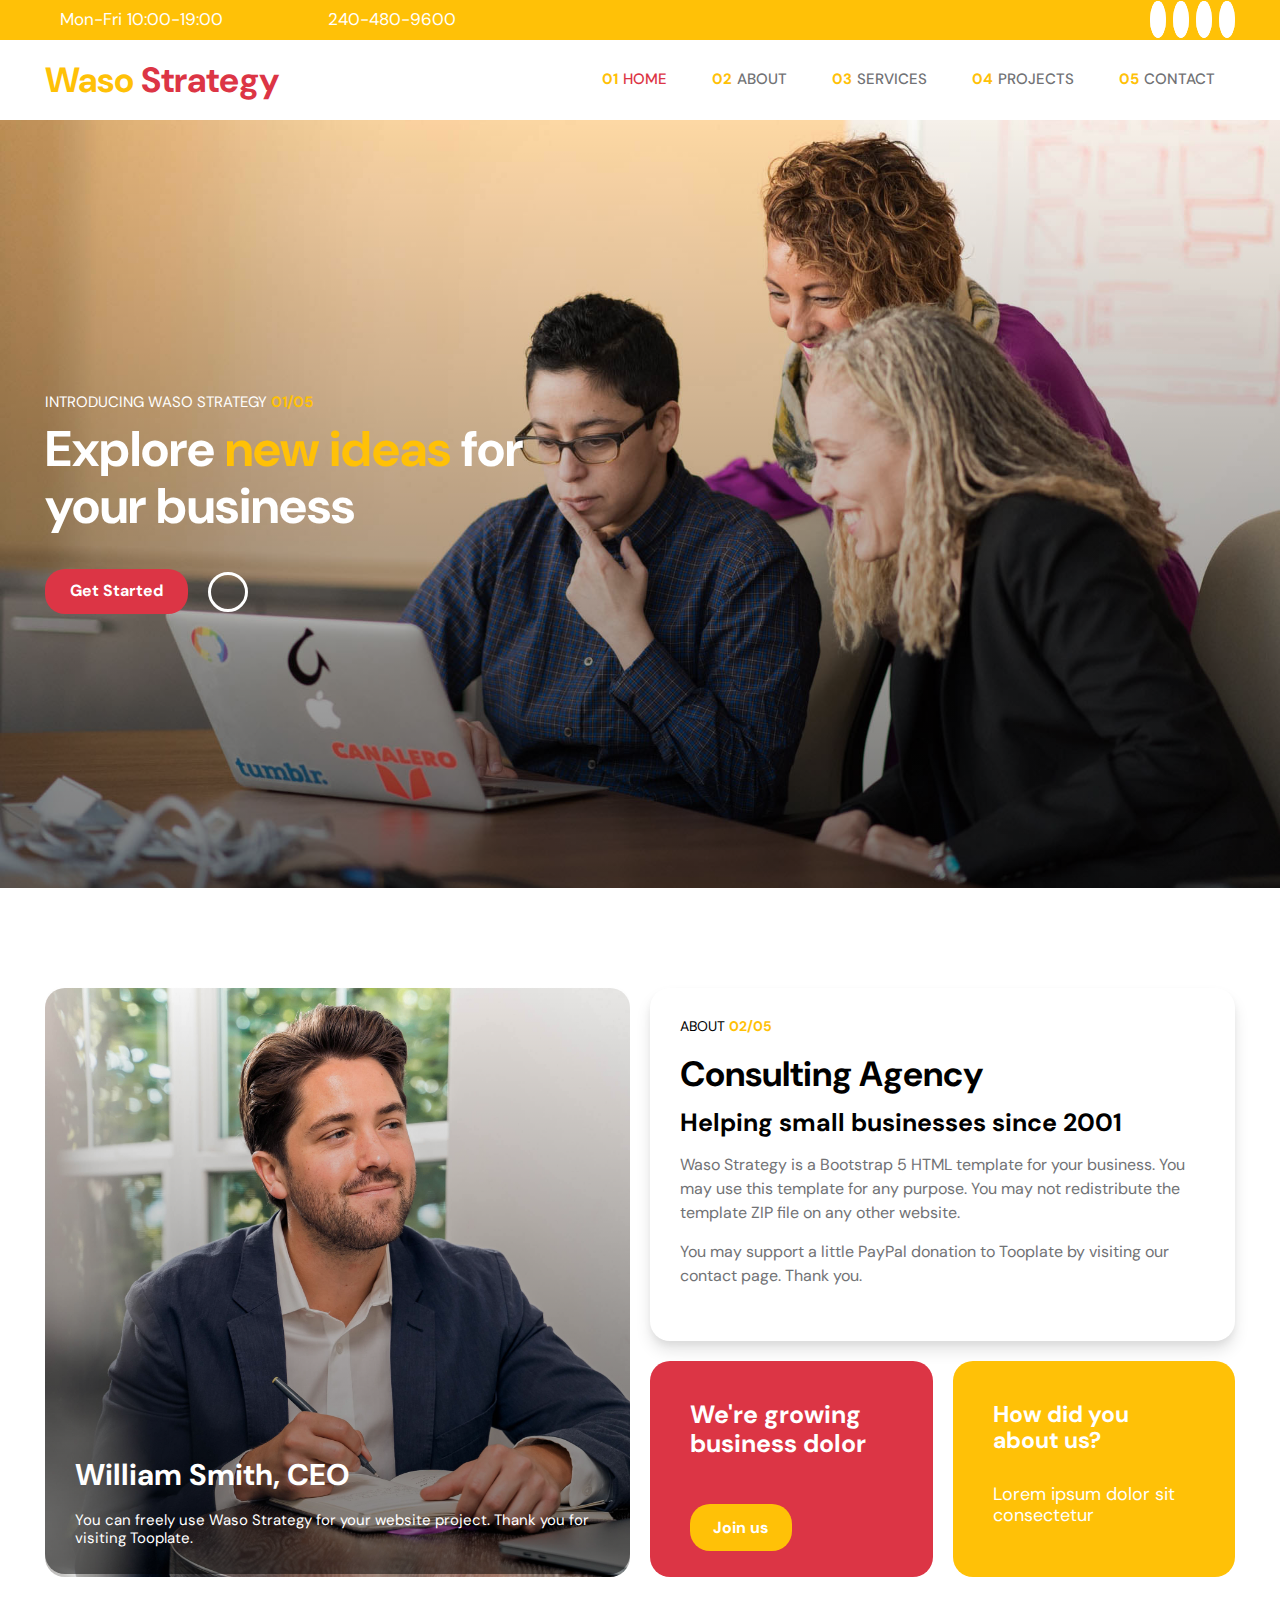
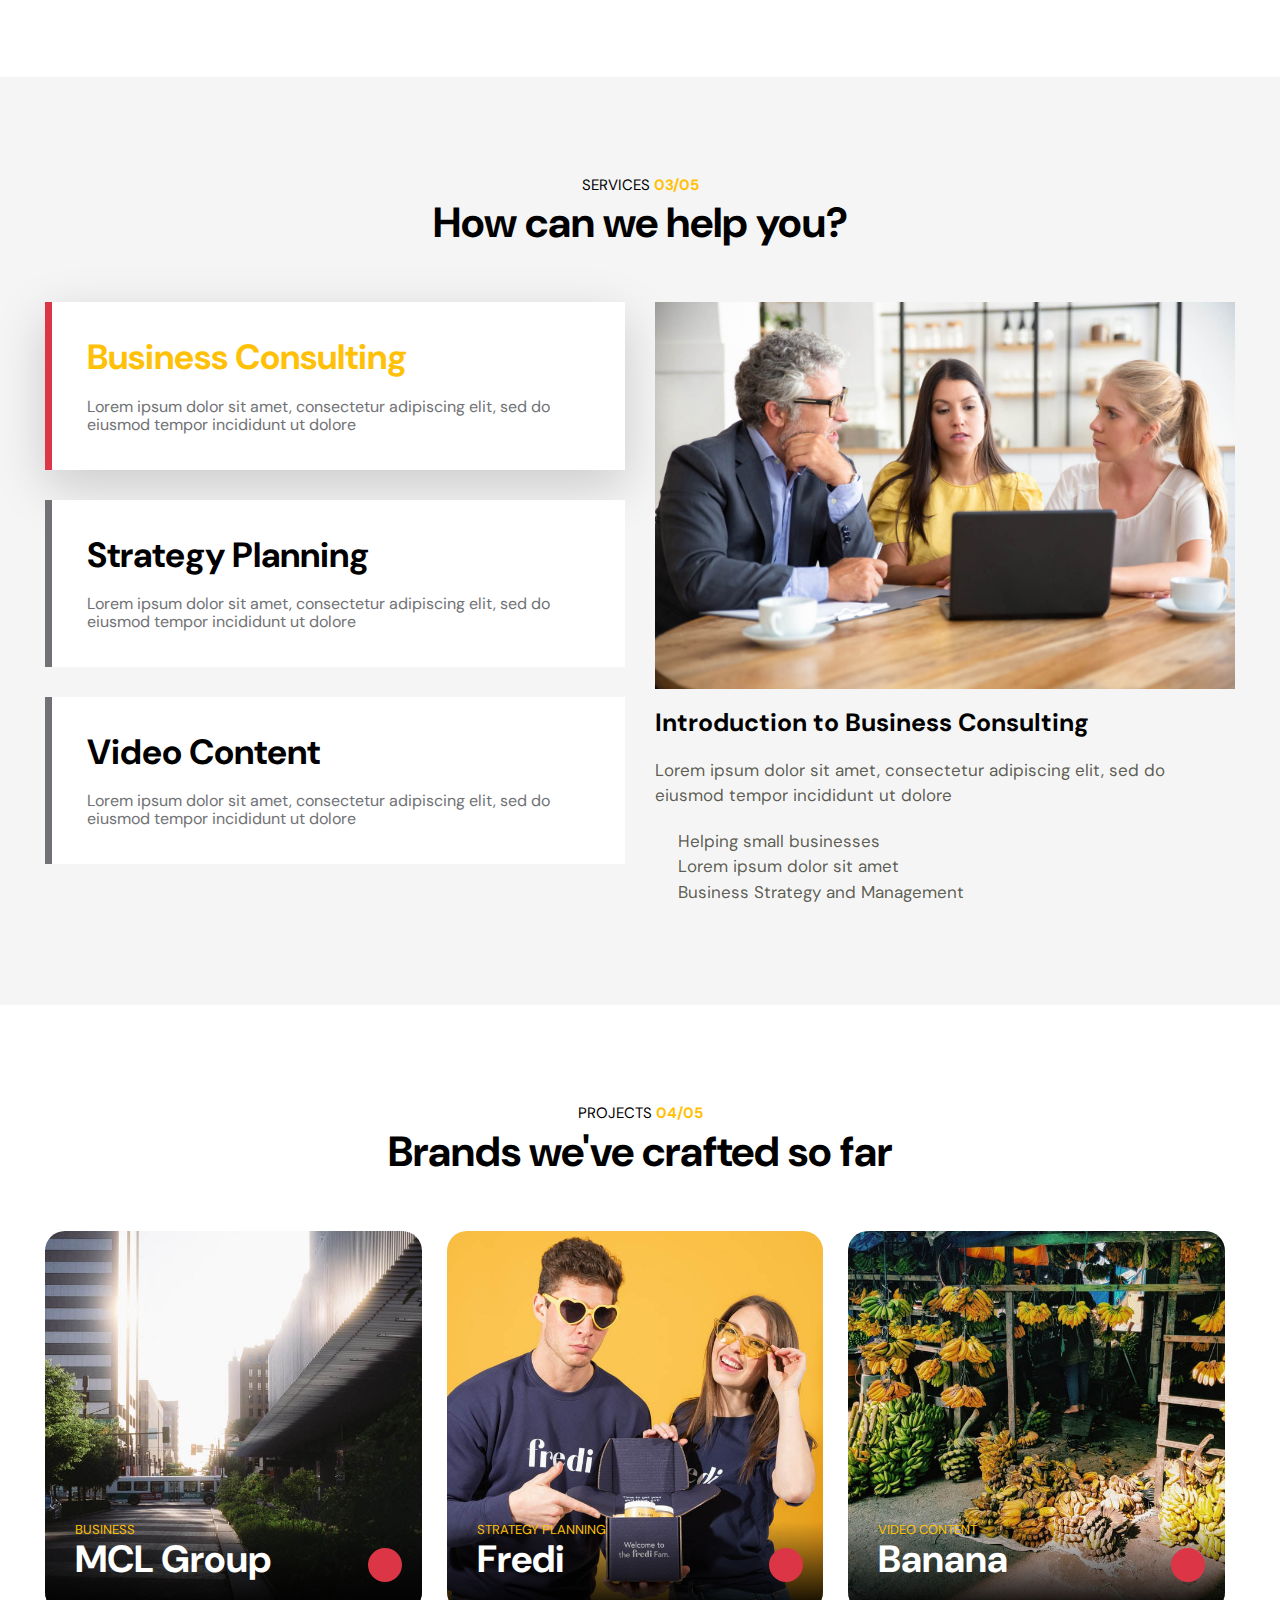
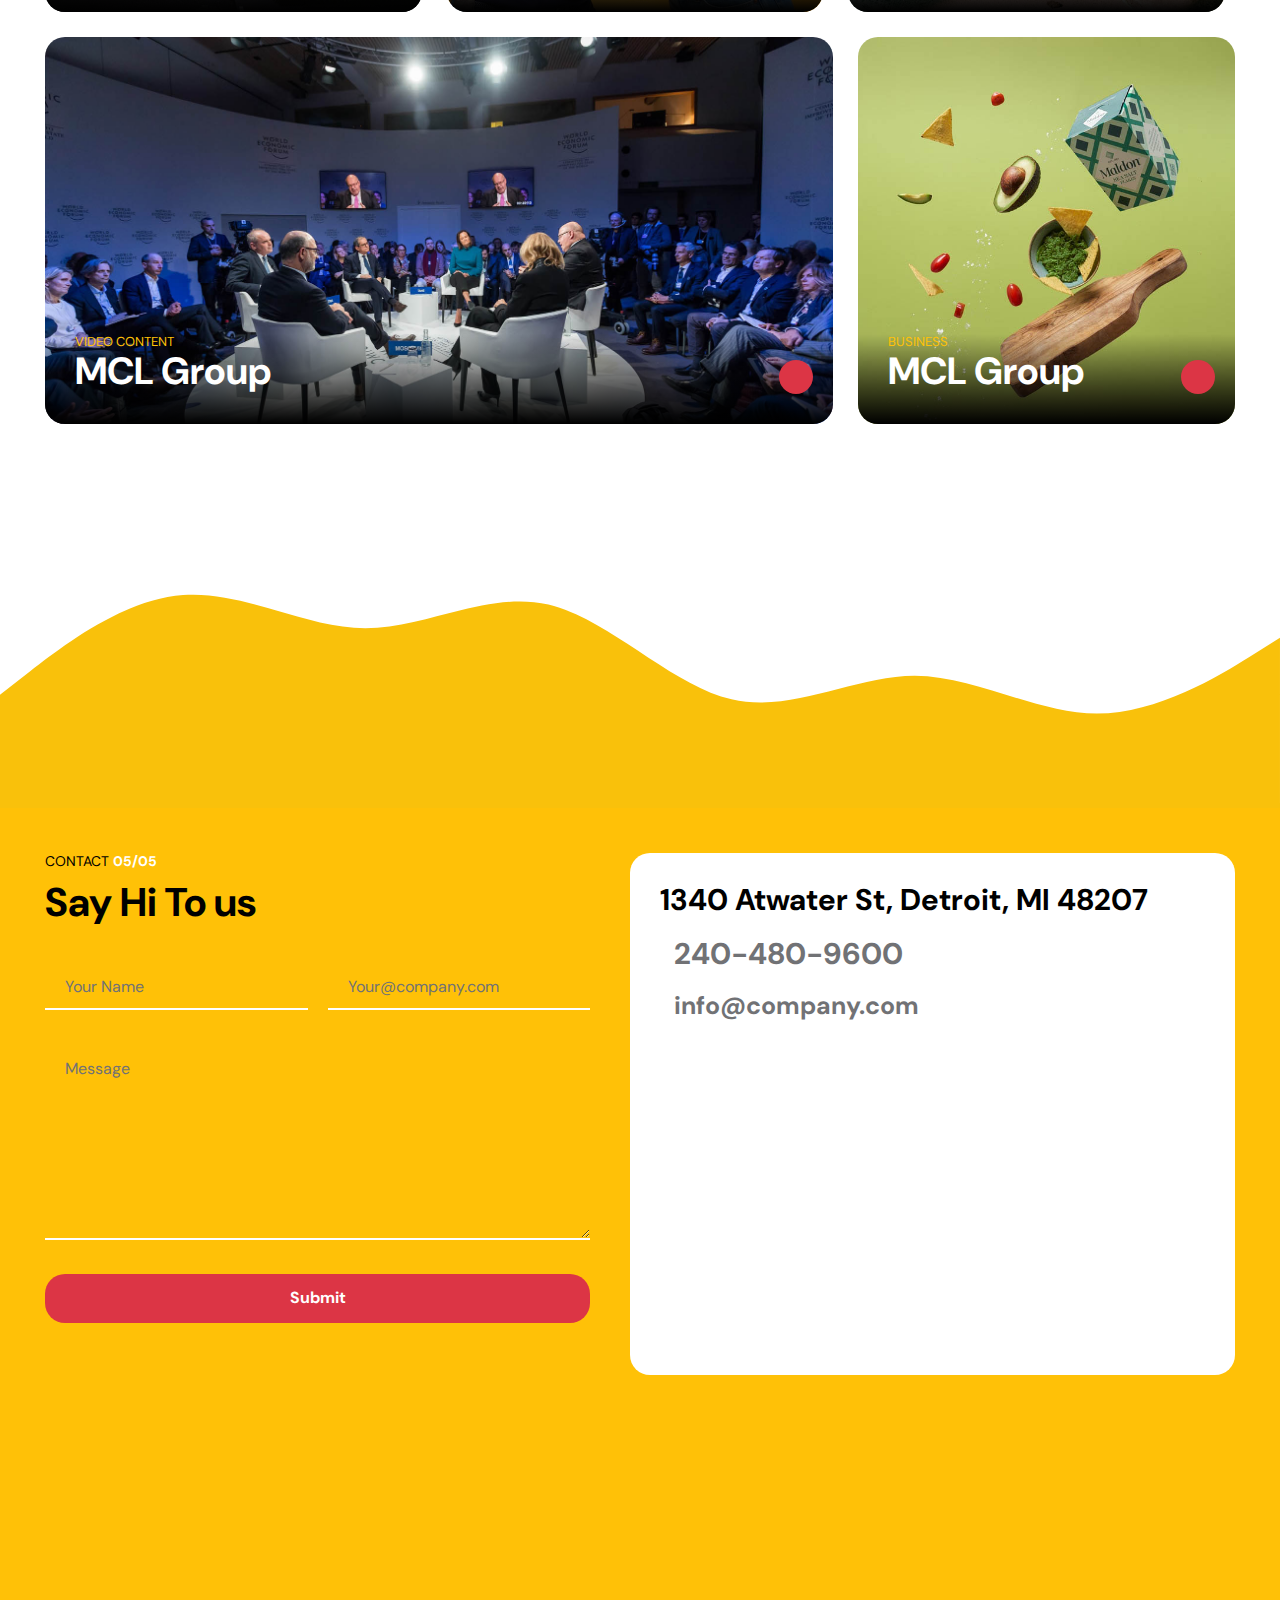
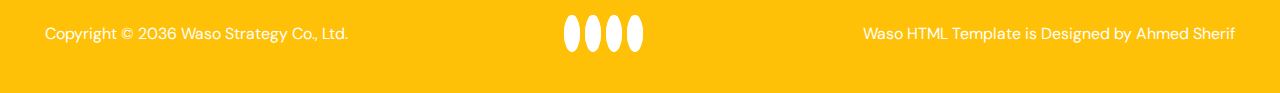
<file: index.html>
<!DOCTYPE html>
<html lang="en">
<head>
    <meta charset="UTF-8">
    <meta name="viewport" content="width=device-width, initial-scale=1.0">
    <!-- Google Font -->
    <link rel="preconnect" href="https://fonts.googleapis.com">
    <link rel="preconnect" href="https://fonts.gstatic.com" crossorigin>
    <link href="https://fonts.googleapis.com/css2?family=Cairo:wght@200..1000&family=DM+Sans:ital,opsz,wght@0,9..40,100..1000;1,9..40,100..1000&family=Open+Sans:ital,wght@0,300..800;1,300..800&family=Plus+Jakarta+Sans:ital,wght@0,200..800;1,200..800&family=Quicksand:wght@300..700&family=Roboto:ital,wght@0,100;0,300;0,400;0,500;0,700;0,900;1,100;1,300;1,400;1,500;1,700;1,900&display=swap" rel="stylesheet">
    <!-- Font Awesome Cdn -->
    <link rel="stylesheet" href="https://cdnjs.cloudflare.com/ajax/libs/font-awesome/6.6.0/css/all.min.css" integrity="sha512-Kc323vGBEqzTmouAECnVceyQqyqdsSiqLQISBL29aUW4U/M7pSPA/gEUZQqv1cwx4OnYxTxve5UMg5GT6L4JJg==" crossorigin="anonymous" referrerpolicy="no-referrer" />
    <!-- Css Links -->
    <link rel="stylesheet" href="Css/normalize.css">
    <link rel="stylesheet" href="Css/style.css">
    <title>Waso Strategy</title>
</head>
<body>
    <!-- Start Head -->
    <div class="head">
        <div class="container">
        <div class="left">
            <div class="date">
                <i class="fa-regular fa-clock"></i>
                <p>Mon-Fri 10:00-19:00</p>
            </div>
            <div class="phone">
                <i class="fa-solid fa-phone"></i>
                <p>240-480-9600</p>
            </div>
        </div>
        <div class="social">
            <a href="#"><i class="fa-brands fa-facebook"></i></a>
            <a href="#"><i class="fa-brands fa-pinterest"></i></a>
            <a href="#"><i class="fa-brands fa-twitter"></i></a>
            <a href="#"><i class="fa-brands fa-youtube"></i></a>
        </div>
    </div>
    </div>
    <!-- End Head -->
    <!-- Start Nav -->
    <nav>
        <div class="container">
        <div class="logo">
            <a href="index.html">Waso <span>Strategy</span></a>
        </div>
        <div class="toggle-menu">
            <i class="fas fa-bars toggle-menu"></i>
        </div>
        <ul>
            <li><a href="#home" class="active"><span class="number">01</span>Home</a></li>
            <li><a href="#about"><span class="number">02</span>About</a></li>
            <li><a href="#services"><span class="number">03</span>Services</a></li>
            <li><a href="#projects"><span class="number">04</span>Projects</a></li>
            <li><a href="#contact"><span class="number">05</span>Contact</a></li>
        </ul>
    </div>
    </nav>
    <!-- End Nav -->
    <!-- Start Hero -->
    <div class="hero">
        <div class="container">
            <p>Introducing Waso Strategy <span class="date">01/05</span></p>
            <h1>Explore<span> new ideas </span>for <br> your business</h1>

            <div class="bottom">
                <a href="#">Get Started</a>
                <div class="play-video">
                    <i class="fa-solid fa-play"></i>
                </div>
            </div>

        </div>
    </div>
    <!-- End Hero -->
    <!-- Start About -->
    <div class="about" id="about">
        <div class="container">
            <div class="left">
                <div class="image">
                <img src="/images/peter-jones-WZROBIlY8Rg-unsplash.jpg" alt="man img">
                </div>
                <div class="text">
                    <h4>William Smith, CEO</h4>
                    <p>You can freely use Waso Strategy for your website project. Thank you for visiting Tooplate.</p>
                </div>
            </div>
            <div class="right">
                <div class="top">
                    <p>About <span class="number">02/05</span></p>
                    <h3>Consulting Agency</h3>
                    <h4>Helping small businesses since 2001</h4>
                    <p>Waso Strategy is a Bootstrap 5 HTML template for your business. You may use this template for any purpose. You may not redistribute the template ZIP file on any other website.</p>
                    <p>You may support a little PayPal donation to Tooplate by visiting our contact page. Thank you.</p>
                </div>
                <div class="bottom">
                    <div class="box1">
                        <p>We're growing <br> business dolor</p>
                        <a href="#">Join us</a>
                    </div>
                    <div class="box2">
                        <p>How did you about us?</p>
                        <p>Lorem ipsum dolor sit consectetur</p>
                    </div>
                </div>
            </div>
        </div>
    </div>
    <!-- End About -->
    <!-- Start Services -->
    <div class="services" id="services">
        <div class="section-header">
            <p>Services <span class="number">03/05</span></p>
            <h2>How can we help you?</h2>
        </div>
        <div class="container">
            <div class="left">
                <div class="box active">
                    <h3>Business Consulting</h3>
                    <p>Lorem ipsum dolor sit amet, consectetur adipiscing elit, sed do <br> eiusmod tempor incididunt ut dolore</p>
                </div>
                <div class="box">
                    <h3>Strategy Planning</h3>
                    <p>Lorem ipsum dolor sit amet, consectetur adipiscing elit, sed do <br> eiusmod tempor incididunt ut dolore</p>
                </div>
                <div class="box">
                    <h3>Video Content</h3>
                    <p>Lorem ipsum dolor sit amet, consectetur adipiscing elit, sed do <br> eiusmod tempor incididunt ut dolore</p>
                </div>
            </div>
            <div class="right">
                <img src="/images/services/young-entrepreneurs-mature-investor-watching-presentation-discussing-project.jpg" alt="img">
                <h4>Introduction to Business Consulting</h4>
                <p>Lorem ipsum dolor sit amet, consectetur adipiscing elit, sed do eiusmod tempor incididunt ut dolore</p>
                <ul>
                    <li>Helping small businesses</li>
                    <li>Lorem ipsum dolor sit amet</li>
                    <li>Business Strategy and Management</li>
                </ul>
            </div>
        </div>
    </div>
    <!-- End Services -->
    <!-- Start Projects -->
    <div class="projects" id="projects">
    <div class="section-header">
        <p>Projects <span class="number">04/05</span></p>
        <h2>Brands we've crafted so far</h2>
    </div>
    <div class="container">

        <div class="project">
            <a href="details.html">
                <img src="/images/projects/project-1.jpg" alt="project"> 
                <div class="text">
                    <span>Business</span>
                    <p>MCL Group</p>
                </div>
                <div class="arrow">
                    <i class="fa-solid fa-arrow-right"></i>
                </div>
        <div class="shadow"></div>
            </a>
        </div>

        <div class="project">
            <a href="details.html">
                <img src="/images/projects/project-2.jpg" alt="project"> 
            <div class="text">
                <span>Strategy Planning</span>
                <p>Fredi</p>
            </div>
            <div class="arrow">
                <i class="fa-solid fa-arrow-right"></i>
            </div>
        <div class="shadow"></div>
            </a>
    </div>

    <div class="project">
        <a href="details.html">
            <img src="/images/projects/project-3.jpg" alt="project"> 
            <div class="text">
                <span>Video Content</span>
                <p>Banana</p>
            </div>
            <div class="arrow">
                <i class="fa-solid fa-arrow-right"></i>
            </div>
            <div class="shadow"></div>
        </a>
    </div>

    <div class="project">
        <a href="details.html">
        <div class="image">
        <img src="/images/projects/project-4.jpg" alt="project"> 
        </div>
        <div class="text">
            <span>Video Content</span>
            <p>MCL Group</p>
        </div>
        <div class="arrow">
            <i class="fa-solid fa-arrow-right"></i>
        </div>
        <div class="shadow"></div>
        </a>
    </div>

    <div class="project">
        <a href="details.html">
        <img src="/images/projects/project-5.jpg" alt="project"> 
        <div class="text">
            <span>Business</span>
            <p>MCL Group</p>
        </div>
        <div class="arrow">
            <i class="fa-solid fa-arrow-right"></i>
        </div>
        <div class="shadow"></div>
        </a>
    </div>



    </div>
</div>
    <!-- End Projects -->
    <!-- Start Contact -->
    <div class="wave">
        <svg xmlns="http://www.w3.org/2000/svg" viewBox="0 0 1440 320"><path fill="#f9c10b" fill-opacity="1" d="M0,192L34.3,165.3C68.6,139,137,85,206,80C274.3,75,343,117,411,117.3C480,117,549,75,617,90.7C685.7,107,754,181,823,197.3C891.4,213,960,171,1029,170.7C1097.1,171,1166,213,1234,213.3C1302.9,213,1371,171,1406,149.3L1440,128L1440,320L1405.7,320C1371.4,320,1303,320,1234,320C1165.7,320,1097,320,1029,320C960,320,891,320,823,320C754.3,320,686,320,617,320C548.6,320,480,320,411,320C342.9,320,274,320,206,320C137.1,320,69,320,34,320L0,320Z"></path></svg>
    </div>
    <div class="contact" id="contact">
        <div class="container">
            <form action="">
                <p>Contact <span>05/05</span></p> 
                <h4>Say Hi To us</h4>

                <div class="inputs">
                    <input type="text" placeholder="Your Name">
                    <input type="email" placeholder="Your@company.com">
                </div>

                <textarea placeholder="Message"></textarea>
                <button>Submit</button>
            </form>

            <div class="card">
                <p>1340 Atwater St, Detroit, MI 48207</p>
                <div class="phone">
                    <i class="fa-solid fa-phone"></i>
                    <p>240-480-9600</p>
                </div>
                <div class="email">
                    <i class="fa-solid fa-envelope"></i>
                    <p>info@company.com</p>
                </div>
                <div class="location">
                    <iframe src="https://www.google.com/maps/embed?pb=!1m18!1m12!1m3!1d423286.8828438368!2d-118.74138672836341!3d34.02003922868969!2m3!1f0!2f0!3f0!3m2!1i1024!2i768!4f13.1!3m3!1m2!1s0x80c2c75ddc27da13%3A0xe22fdf6f254608f4!2sLos%20Angeles%2C%20CA%2C%20USA!5e0!3m2!1sen!2seg!4v1724240591007!5m2!1sen!2seg" width="600" height="450" style="border:0;" allowfullscreen="" loading="lazy" referrerpolicy="no-referrer-when-downgrade"></iframe>
                </div>
            </div>

        </div>
    </div>
    <!-- End Contact -->
    <!-- Start Footer -->
    <footer>
        <div class="container">
        <p>Copyright &copy; 2036 Waso Strategy Co., Ltd.</p>
        <ul class="social">
            <a href="#"> <i class="fa-brands fa-facebook"></i></a>
            <a href="#"><i class="fa-brands fa-pinterest"></i></a>
            <a href="#"><i class="fa-brands fa-twitter"></i></a>
            <a href="#"><i class="fa-brands fa-youtube"></i></a>
        </ul>
        <p>Waso HTML Template is Designed by Ahmed Sherif</p>
    </div>
    </footer>
    <!-- End Footer -->
</body>
</html>
</file>
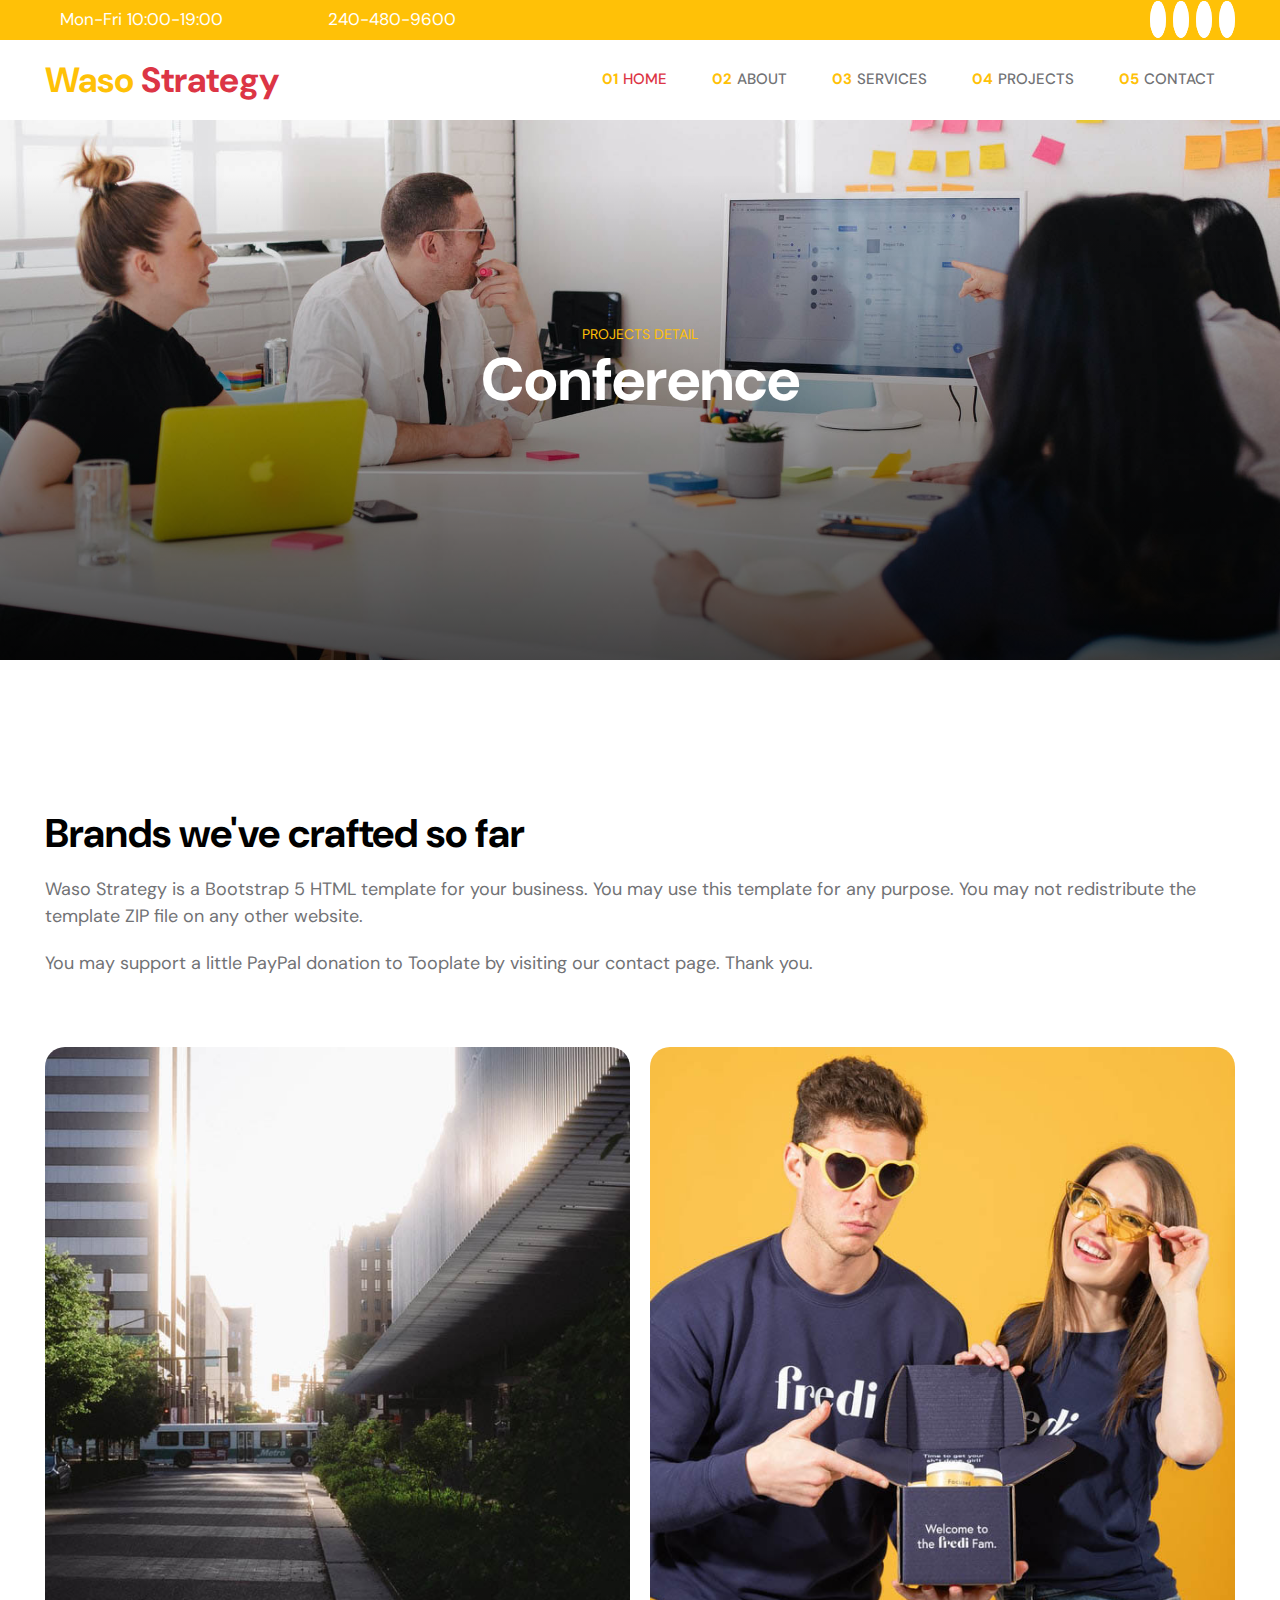
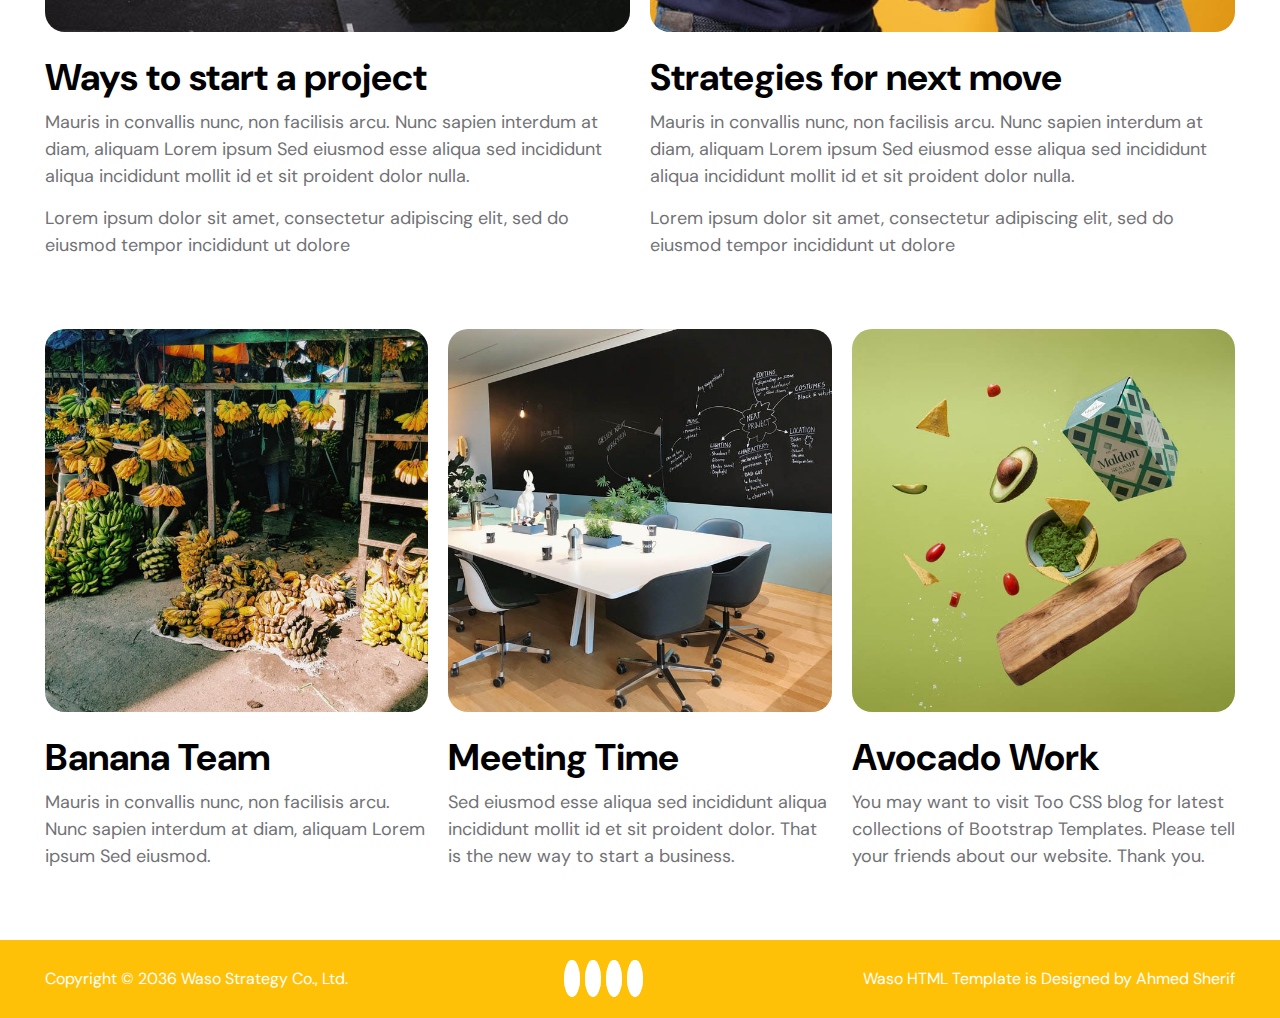
<file: details.html>
<!DOCTYPE html>
<html lang="en">
<head>
    <meta charset="UTF-8">
    <meta name="viewport" content="width=device-width, initial-scale=1.0">
    <!-- Google Font -->
    <link rel="preconnect" href="https://fonts.googleapis.com">
    <link rel="preconnect" href="https://fonts.gstatic.com" crossorigin>
    <link href="https://fonts.googleapis.com/css2?family=Cairo:wght@200..1000&family=DM+Sans:ital,opsz,wght@0,9..40,100..1000;1,9..40,100..1000&family=Open+Sans:ital,wght@0,300..800;1,300..800&family=Plus+Jakarta+Sans:ital,wght@0,200..800;1,200..800&family=Quicksand:wght@300..700&family=Roboto:ital,wght@0,100;0,300;0,400;0,500;0,700;0,900;1,100;1,300;1,400;1,500;1,700;1,900&display=swap" rel="stylesheet">
    <!-- Font Awesome Cdn -->
    <link rel="stylesheet" href="https://cdnjs.cloudflare.com/ajax/libs/font-awesome/6.6.0/css/all.min.css" integrity="sha512-Kc323vGBEqzTmouAECnVceyQqyqdsSiqLQISBL29aUW4U/M7pSPA/gEUZQqv1cwx4OnYxTxve5UMg5GT6L4JJg==" crossorigin="anonymous" referrerpolicy="no-referrer" />
    <!-- Css Links -->
    <link rel="stylesheet" href="Css/normalize.css">
    <link rel="stylesheet" href="Css/style.css">
    <title>Waso Strategy</title>
</head>
<body>
      <!-- Start Head -->
      <div class="head">
        <div class="container">
        <div class="left">
            <div class="date">
                <i class="fa-regular fa-clock"></i>
                <p>Mon-Fri 10:00-19:00</p>
            </div>
            <div class="phone">
                <i class="fa-solid fa-phone"></i>
                <p>240-480-9600</p>
            </div>
        </div>
        <div class="social">
            <a href="#"><i class="fa-brands fa-facebook"></i></a>
            <a href="#"><i class="fa-brands fa-pinterest"></i></a>
            <a href="#"><i class="fa-brands fa-twitter"></i></a>
            <a href="#"><i class="fa-brands fa-youtube"></i></a>
        </div>
    </div>
    </div>
    <!-- End Head -->
    <!-- Start Nav -->
    <nav>
        <div class="container">
        <div class="logo">
            <a href="index.html">Waso <span>Strategy</span></a>
        </div>
        <div class="toggle-menu">
            <i class="fas fa-bars toggle-menu"></i>
        </div>
        <ul>
            <li><a href="#home" class="active"><span class="number">01</span>Home</a></li>
            <li><a href="#about"><span class="number">02</span>About</a></li>
            <li><a href="#services"><span class="number">03</span>Services</a></li>
            <li><a href="#projects"><span class="number">04</span>Projects</a></li>
            <li><a href="#contact"><span class="number">05</span>Contact</a></li>
        </ul>
    </div>
    </nav>
    <!-- End Nav -->
    <!-- Start Hero -->
    <div class="conference">
        <div class="text">
            <p>Projects Detail</p>
            <h1>Conference</h1>
        </div>
    </div>
    <!-- End Hero -->
    <!-- Start Section 1 -->
    <div class="section1">
        <div class="container">
        <h3>Brands we've crafted so far</h3>
        <p>Waso Strategy is a Bootstrap 5 HTML template for your business. You may use this template for any purpose. You may not redistribute the template ZIP file on any other website.</p>
        <p>You may support a little PayPal donation to Tooplate by visiting our contact page. Thank you.</p>
    </div>
    </div>
    <!-- End Section 1 -->
    <!-- Start Section 2 -->
    <div class="section2">
        <div class="container">
            <div class="box">
                <img src="/images/projects/project-1.jpg" alt="img">
                <h4>Ways to start a project</h4>
                <p>Mauris in convallis nunc, non facilisis arcu. Nunc sapien interdum at diam, aliquam Lorem ipsum Sed eiusmod esse aliqua sed incididunt aliqua incididunt mollit id et sit proident dolor nulla.</p>
                <p>Lorem ipsum dolor sit amet, consectetur adipiscing elit, sed do eiusmod tempor incididunt ut dolore</p>
            </div>

            <div class="box">
                <img src="/images/projects/project-2.jpg" alt="img">
                <h4>Strategies for next move</h4>
                <p>Mauris in convallis nunc, non facilisis arcu. Nunc sapien interdum at diam, aliquam Lorem ipsum Sed eiusmod esse aliqua sed incididunt aliqua incididunt mollit id et sit proident dolor nulla.</p>
                <p>Lorem ipsum dolor sit amet, consectetur adipiscing elit, sed do eiusmod tempor incididunt ut dolore</p>
            </div>

        </div>
    </div>
    <!-- End Section 2 -->
    <!-- Start Section 3 -->
    <div class="section3">
        <div class="container">
            <div class="box">
                <img src="/images/projects/project-3.jpg" alt="img">
                <h4>Banana Team</h4>
                <p>Mauris in convallis nunc, non facilisis arcu. Nunc sapien interdum at diam, aliquam Lorem ipsum Sed eiusmod.</p>
            </div>
            <div class="box">
                <img src="/images/projects/pro6.jpg" alt="img">
                <h4>Meeting Time</h4>
                <p>Sed eiusmod esse aliqua sed incididunt aliqua incididunt mollit id et sit proident dolor. That is the new way to start a business.</p>
            </div>
            <div class="box">
                <img src="/images/projects/project-5.jpg" alt="img">
                <h4>Avocado Work</h4>
                <p>You may want to visit Too CSS blog for latest collections of Bootstrap Templates. Please tell your friends about our website. Thank you.</p>
            </div>
        </div>
    </div>
    <!-- End Section 3 -->
    <!-- Start Footer -->
    <div class="details-foot">
    <footer>
        <div class="container">
        <p>Copyright &copy; 2036 Waso Strategy Co., Ltd.</p>
        <ul class="social">
            <a href="#"> <i class="fa-brands fa-facebook"></i></a>
            <a href="#"><i class="fa-brands fa-pinterest"></i></a>
            <a href="#"><i class="fa-brands fa-twitter"></i></a>
            <a href="#"><i class="fa-brands fa-youtube"></i></a>
        </ul>
        <p>Waso HTML Template is Designed by Ahmed Sherif</p>
    </div>
    </footer>
</div>
    <!-- End Footer -->
</body>
</html>
</file>
<file: Css/style.css>
/* Start Global Rules */
*{
    box-sizing: border-box;
    padding: 0;
    margin: 0;
}
html{
    scroll-behavior: smooth;
}
body{
    font-family: "DM Sans", sans-serif;
}
a{
    text-decoration: none;
}
ul{
    list-style: none;
}
li{
    list-style: none;
}
.container {
    padding-left: 15px;
    padding-right: 15px;
    margin-left: auto;
    margin-right: auto;
}
/* Small */
@media (min-width: 768px) {
    .container {
        width: 750px;
    }
}
/* Medium */
@media (min-width: 992px) {
    .container {
    width: 970px;
    }
}
/* Large */
@media (min-width: 1200px) {
    .container {
    width: 1220px;
    }
}
@media (min-width: 1400px) {
    .container {
        padding-left: 0; 
        padding-right: 0; 
    }
}
/* End Global Rules */
/* Start Variables */
:root{
    --main-color: rgb(220, 53, 69);
    --secondary-color: rgb(255, 193, 7);
    --main-transition: 0.2s;
    --section-padding: 100px;
    --p-color: #717275;
    --p-size: 18px;
    --p-height: 1.5;
    --h4-size: 37px;
}
/* End Variables */
/* Start Components */
.section-header{
    text-align: center;
}
.section-header h2{
    font-size: 42px;
    margin-bottom: 55px;
}
@media (max-width: 768px) {
    .section-header h2{
        font-size: 30px;
    }
}
.section-header p{
    text-transform: uppercase;
    font-size: 15px;
    margin-bottom: 5px;
}
@media (max-width: 768px) {
    .section-header p{
        font-size: 13px;
    }
}   
.section-header span.number{
    color: var(--secondary-color);
    font-weight: bold;
}
.social i{
    border: 8px solid white;
    border-radius: 50%;
    background-color: white;
    transition: var(--main-transition);
    cursor: pointer;
    color: black;
}
.social i:hover{
    color: var(--secondary-color);
}
/* End Components */
/* Start Head */
::selection{
    color: white;
    background-color: var(--secondary-color);
}
.head{
    background-color: var(--secondary-color);
    padding: 10px 0;
}
.head .container{
    display: flex;
    justify-content: space-between;
    align-items: center;
}
@media (max-width: 768px) {
    .head .container{
        flex-direction: column;
    }
}
.head .container .left{
    display: flex;
    gap: 90px;
}
.head .container .left .date,
.head .container .left .phone{
    display: flex;
    align-items: center;
}
.head .container .left .date i,
.head .container .left .phone i{
    margin-right: 15px;
    font-size: 19px;
}
.head .container .left .date p,
.head .container .left .phone p{
    font-size: 17px;
    color: white;
}
@media (max-width: 768px) {
    .head .container .left .date p,
    .head .container .left .phone p{
    font-size: 13px;
    }
}
.head .container .social{
    display: flex;
    flex:1;
    justify-content: flex-end;
    gap: 7px;
}
@media (max-width: 768px) {
    .head .container .social{
        margin-top: 10px;
    }
}
/* End Head */
/* Start Nav */
nav{
    background-color: white;
    padding: 20px;
    position: sticky;
    top: 0;
    z-index: 400;
}
nav .container{
    display: flex;
    justify-content: space-between;
    align-items: center;
    position: relative;
}
nav .container .logo a{
    color: var(--secondary-color);
    font-size: 35px;
    font-weight: bold;
}
nav .container .logo a span{
    color: var(--main-color)
}
nav .container ul{
    display: flex;
    flex:1;
    justify-content: flex-end;
}
.toggle-menu{
    font-size: 30px;
    display: none;
}
@media (max-width: 992px){
    nav .container ul{
        display: none;
    }
    .toggle-menu{
        display: block;
    }
    nav .container .toggle-menu:hover + ul{
        display: flex;
        flex-direction: column;
        background-color: white;
        position: absolute;
        top: calc(100% + 20px);
        left: 0;
        width: 100%;
        z-index: 300;
    }
    nav .container ul li{
        padding: 10px 0;
    }
}
nav .container ul li {
    margin: 0 20px;
}
nav .container ul li a{
    color: var(--p-color);
    text-transform: uppercase;
    font-weight: 500;
    font-size: 15px;
}
nav .container ul li a span{
    color: var(--secondary-color);
    font-weight: bold;
    padding: 0 5px;
}
nav .container ul li a.active{
    color: var(--main-color);
}
nav .container ul li a:hover{
    color: var(--main-color);
}
/* End Nav */
/* Start Hero */
.hero{
    height: calc(100vh - 132.25px);
    background-image: url(/images/hero-bg.jpg);
    background-size: cover;
    background-position: center;
    position: relative;
}
.hero::after{
    content: '';
    position: absolute;
    width: 100%;
    height: 100%;
    left: 0;
    top: 0;
    background-image: linear-gradient(to top , rgba(0, 0, 0, 0.5) , transparent); 
}
.hero .container{
    position: relative;
    z-index: 100;
    height: inherit;
    display: flex;
    flex-direction: column;
    justify-content: center;
}
.hero .container p{
    font-size: 15px;
    text-transform: uppercase;
    color: white;
}
.hero .container p span{
    color: var(--secondary-color);
    font-weight: bold;
}
.hero .container h1{
    font-weight: bold;
    color: white;
    font-size: 50px;
    margin-top: 10px;
}
@media (max-width: 768px) {
    .hero .container h1{
        font-size: 35px
    }
}
.hero .container h1 span{
    color: var(--secondary-color);
}
.hero .container .bottom{
    display: flex;
    align-items: center;
}
.hero .container a{
    color: white;
    background-color: var(--main-color);
    font-weight: bold;
    padding: 13px 25px;
    border-radius: 20px;
    transition: var(--main-transition);
}
.hero .container a:hover{
    background-color: var(--secondary-color);
}
.play-video{
    display: flex;
    justify-content: center;
    align-items: center;
    margin-left: 20px;
    background: none;
    border: 3px solid white;
    border-radius: 50%;
    color: white;
    width: 40px;
    height: 40px;
    cursor: pointer;
    position: relative;
    transition: var(--main-transition);
}
.play-video:hover{
    border-color: var(--secondary-color);
}
/* End Hero */
/* Start About */
.about{
    padding-top: var(--section-padding);
    padding-bottom: var(--section-padding);
}
.about .container{
    display: flex;
    justify-content: space-between;
    gap: 20px;
}
@media (max-width: 992px) {
    .about .container{
        flex-direction: column;
        align-items: center;
    }
}
.about .container .left,
.about .container .right{
    position: relative;
    flex: 1;
}
@media (max-width: 991px) {
    .about .container .left {
        margin-bottom: 20px;
    }
}
.about .container .left .image{
    position: relative;
    height: 100%;
}
.about .container .left .image::after{
    content: '';
    position: absolute;
    width: 100%;
    height: 100%;
    left: 0;
    bottom:3px;
    background-image: linear-gradient(to top,  rgb(0,0,0,0.5),  transparent) ;
    border-radius: 20px;
}
.about .container .left img{
    max-width: 100%;
    border-radius: 20px;
    height: 100%;
}
.about .container .left .text{
    position: absolute;
    bottom: 0;
    padding: 30px;
    color: white;
    z-index: 1;
}
.about .container .left .text h4{
    font-size: 30px;
    margin-bottom: 20px;
}
@media (max-width: 768px){
    .about .container .left .text h4{
        font-size: 25px;
    }
}
.about .container .left .text p{
    font-size: 15px;
}
.about .container .right{
    display: flex;
    flex-direction: column;
}
.about .container .right .top{
    padding: 30px;
    border-radius: 20px;
    box-shadow: 0 10px 15px rgba(0, 0, 0, 0.1), 
    0 4px 6px rgba(0, 0, 0, 0.05);
    flex: 1;
}
.about .container .right .top p:first-of-type{
    text-transform: uppercase;
    font-size: 14px;
    margin-bottom: 20px;
}
.about .container .right .top p:first-of-type span{
    color: var(--secondary-color);
    font-weight: bold;
}
.about .container .right .top h3{
    font-size: 35px;
    margin-bottom: 15px;
}
@media (max-width: 1200px){
    .about .container .right .top h3{
        font-size: 30px;
    }
}
.about .container .right .top h4{
    font-size: 25px;
}
@media (max-width: 1200px){
    .about .container .right .top h4{
        font-size: 20px;
    }
}
.about .container .right .top p:nth-of-type(2),
.about .container .right .top p:nth-of-type(3){
    color: var(--p-color);
    line-height: 1.5;
    font-size: 16px;
}
.about .container .right .top p:nth-of-type(2){
    margin: 15px 0;
}
.about .container .right .bottom{
    display: flex;
    justify-content: space-between;
}
.about .container .right .bottom .box1,
.about .container .right .bottom .box2{
    width: calc(50% - 10px);
    padding: 40px;
    color: white;
    border-radius: 20px;
    margin-top: 20px;
}
@media (max-width: 1200px) {
    .about .container .right .bottom .box1,
    .about .container .right .bottom .box2{
        padding: 30px
    }
}
.about .container .right .bottom .box1{
    background-color: var(--main-color);
}
.about .container .right .bottom .box1 p{
    font-size: 25px;
    font-weight: bold;
    margin-bottom: 60px;
}
@media (max-width: 1200px) {
    .about .container .right .bottom .box1 p,
    .about .container .right .bottom .box2 p{
        font-size: 20px;
    }
}
.about .container .right .bottom .box1 a{
    background-color: var(--secondary-color);
    padding: 13px 23px;
    border-radius: 20px;
    color: white;
    font-weight: bold;
    transition: var(--main-transition)
}
.about .container .right .bottom .box1 a:hover{
    color: black;
    background-color: white;
}
@media (max-width: 1200px) {
    .about .container .right .bottom .box1 a{
        padding: 10px 17px;
    }
}
.about .container .right .bottom .box2{
    background-color: var(--secondary-color);
}
.about .container .right .bottom .box2 p:first-of-type{
    font-weight: bold;
    font-size: 23px;
    margin-bottom: 30px;
}
.about .container .right .bottom .box2 p:last-of-type{
    font-size: 18px;
}

/* End About */
/* Start Services */
.services{
    padding-top: var(--section-padding);
    padding-bottom: var(--section-padding);
    background-color: #f5f5f5;
}
.services .container{
    display: flex;
    justify-content: space-between;
    gap: 30px;
    flex-wrap: wrap;
}
@media (max-width: 992px) {
    .services .container{
        flex-direction: column;
    }
}
.services .container .right{
    flex: 1;
}
.services .container .right img{
    max-width: 100%;
}
.services .container .left{
    flex: 1;
    flex-direction: column;
}
.services .container .left .box{
    padding: 35px;
    margin-bottom: 30px;
    background-color: white;
    position: relative;
    border-left: 7px solid var(--p-color);
    transition: 0.4s ease;
    cursor: pointer;
}
.services .container .left .box h3{
    font-size: 35px;
    margin-bottom: 20px;
}
@media (max-width: 768px) {
    .services .container .left .box h3{
        font-size: 27px;
    }
}
.services .container .left .box:hover,
.services .container .left .box.active{
    border-color: var(--main-color);
    box-shadow: 0 1rem 3rem rgba(0, 0, 0, .175);
}
.services .container .left .box:hover h3,
.services .container .left .box.active h3{
    color: var(--secondary-color);
}
.services .container .left .box p{
    color: var(--p-color);
    font-weight: 400;
}
.services .container .right{
    display: flex;
    flex-direction: column;
    gap: 20px
}
.services .container .right h4{
    font-size: 25px;
}
@media (max-width: 768px) {
    .services .container .right h4{
    font-size: 20px;
    }
}
.services .container .right p,
.services .container .right li{
    color: rgba(90, 90, 80, 0.979);
    line-height: 1.5;
    font-weight: 400;
    font-size: 17px;
}
@media (max-width: 768px) {
    .services .container .right p,
.services .container .right li{
    font-size: 14px;
}
}
.services .container .right li:before{
    font-family: "Font Awesome 5 Free";
    content: '\f00c';
    font-weight: 700;
    margin-right: 10px;
}
/* End Services */
/* Start Projects */
.projects{
    padding-top: var(--section-padding);
    padding-bottom: var(--section-padding);
}
.projects .container {
    display: flex;
    flex-wrap: wrap;
    gap: 25px;
}
@media (max-width: 991px){
    .projects .container {
        flex-direction: column;
    }
}
.projects .container .project {
    flex-basis: calc(100% / 3 - 20px);
    position: relative;
    cursor: pointer;
    overflow: hidden;
    border-radius: 20px;
}
.projects .container .project:nth-child(4) {
    flex: 2;
}
.projects .container .project img{
    max-width: 100%;
    height: 100%;
    transition: var(--main-transition);
}
.projects .container .project:hover img{
    transform: scale(1.2);
}
.projects .container .project:nth-child(4) .image{
    height: 387px;  
}
.projects .container .project:nth-child(4) .image img{
    width: 100%;
    object-fit: cover;
    height: 110%;
}
@media (max-width: 1200px){
    .projects .container .project:nth-child(4) .image img{
        height: 290px;
    }
}
@media (max-width: 991px){
    .projects .container .project img{
        width: 100%;
    }
    .projects .container .project{
        margin-bottom: 20px;
    }
    .projects .container .project:nth-child(4) .image img{
        height: 100%;
    }
}
.projects .container .project .text{
    position: absolute;
    bottom: 0;
    padding: 30px;
    color: white;
    transition: var(--main-transition);
    z-index: 100;
    width: 100%;
}
.projects .container .project:hover .text{
    margin-bottom: 15px;
}
.projects .container .project .text span{
    text-transform: uppercase;
    font-size: 13px;
    margin-bottom: 5px;
    color: var(--secondary-color);
}
.projects .container .project .text p{
    font-size: 38px;
    font-weight: bold;
}
.projects .container .project  .arrow{
    background-color: var(--main-color);
    padding: 17px;
    border-radius: 50%;
    transition: var(--main-transition);
    position: absolute;
    right: 20px;
    bottom: 30px;
    color: white;
    z-index: 100;
}
.projects .container .project:hover .arrow {
    background-color: var(--secondary-color);
}
.projects .container .project  .arrow i{
    font-size: 25px;
    text-align: center;
}
.projects .container .project .shadow{
    position: absolute;
    bottom: 0;
    left: 0;
    width: 100%;
    height: 100px;
    background-image: linear-gradient(to top, #000000, transparent 90%);
}
/* End Projects */
/* Start About */
.contact{
    background-color: var(--secondary-color);
    padding-top: 50px;
    padding-bottom: 50px;
    margin-top: -10px;
}
.contact .container{
    display: flex;
    gap: 40px;
    flex-wrap: wrap;
}
@media (max-width: 768px) {
    .contact .container{
        flex-direction: column;
    }
}
.contact .container form{
    flex: 1;
}
.contact .container form > p{
    font-size: 14px;
    text-transform: uppercase;
    margin-bottom: 10px;
}
.contact .container form p span{
    color: white;
    font-weight: bold;
}
.contact .container form h4{
    font-size: 40px;
    margin-bottom: 40px;
}
@media (max-width: 768px) {
    .contact .container form h4{
        font-size: 30px;
    }
    .contact .container form > p{
        font-size: 12px;
    }
}
.contact .container form .inputs{
    display: flex;
    gap: 20px
}
.contact .container form .inputs input{
    padding: 20px;
    background-color: transparent;
    outline: none;
    border: none;
    border-bottom: 2px solid white;
    transition: var(--main-transition);
    height: 45px;
    margin-bottom: 30px;
    flex: 1;
    color: black;
}
@media (max-width: 768px){
    .contact .container form .inputs input{
        width: 30px;
    }
}
.contact .container form textarea{
    width: 100%;
    padding: 20px;
    height: 200px;
    outline: none;
    border: none;
    border-bottom: 2px solid white;
    background-color: transparent;
    margin-bottom: 30px;
    transition: var(--main-transition);
    color: black;
}
::placeholder{
    color: var(--p-color);
}
@media (max-width: 768px) {
    ::placeholder{
        font-size: 13px;
    }
}
.contact .container form input:hover,
.contact .container form textarea:hover{
    background-color: white;
}
.contact .container form button{
    background-color: var(--main-color);
    color: white;
    padding: 15px 0;
    border-radius: 20px;
    border: none;
    font-weight: bold;
    width: 100%;
    cursor: pointer;
    transition: var(--main-transition);
}
.contact .container form button:hover{
    background-color: white;
    color: black;
}
.contact .container .card{
    flex: 1;
    background-color: white;
    border-radius: 20px;
    padding: 30px;
    font-weight: bold;
}
.contact .container .card > p{
    font-size: 30px;
    font-weight: bold;
}
.contact .container .card .phone{
    margin: 20px 0 ;
}
.contact .container .card .phone i,
.contact .container .card .phone p,
.contact .container .card .email i,
.contact .container .card .email p{ 
    display: inline-block;
}
.contact .container .card .phone i{
    color: var(--secondary-color);
    margin-right: 10px;
    font-size: 30px;
}
.contact .container .card .phone p{
    color: var(--p-color);
    font-size: 30px;
}
.contact .container .card .email i{
    font-size: 25px;
    color: var(--secondary-color);
    margin-right: 10px;
}
.contact .container .card .email p{
    font-size: 25px;
    color: var(--p-color);
}
.contact .container .card .email{
    margin-bottom: 20px;
}
.card iframe{
    width: 100%;
    height: 300px;
    border-radius: 20px;
}
/* End About */
/* Start Footer */
footer{
    padding-top: 200px;
    padding-bottom: 50px;
    background-color: var(--secondary-color);
    color: white;
}
footer .container{
    display: flex;
    justify-content: space-between;
    align-items: center;
    flex-wrap: wrap;
}
@media (max-width: 768px) {
    footer .container{
        flex-direction: column;
        gap: 15px
    }
    footer .container .social{
        order: 3;
    }
    footer .container p{
        font-size: 14px;
    }
}
footer .container .social a{    
    margin-right: 5px;
}
/* End Footer */
/* Start Details Page */
/* Start Conference */
.conference{
    background-image: url(/images/conference.jpg);
    width: 100%;
    height: 60vh;
    background-size: cover;
    background-position: center;
    position: relative;
}
.conference::after{
    content: '';
    background: linear-gradient(to top, #000, transparent 90%);
    position: absolute;
    top: 0;
    left: 0;
    width: 100%;
    height: 100%;
    opacity: 0.7;
}
.conference .text{
    position: relative;
    z-index: 10;
    width: 100%;
    height: 100%;
    display: flex;
    justify-content: center;
    align-items: center;
    flex-direction: column;
    color: white;
    font-size: 30px;
}
.conference .text h1{
    margin-top: 3px;
}
.conference .text p{
    font-size: 14px;
    text-transform: uppercase;
    color: var(--secondary-color);
    margin: 0;
}
/* End Conference */
/* Start Section1 */
.section1{
    padding-top: 150px;
}
.section1 .container h3{
    font-size: 40px;
}
@media (max-width: 576px) {
    .section1 .container h3{
        font-size: 35px;
    }
}
.section1 .container p{
    color: var(--p-color);
    line-height: var(--p-height);
    font-size: var(--p-size);
}
.section1 .container p:nth-child(2){
    margin: 20px 0;
}
/* End Section1 */
/* Start Section 2 */
.section2{
    padding-top: 70px;
    padding-bottom: 70px;
}
.section2 .container{
    display: flex;
    gap: 20px;
}
@media (max-width: 992px) {
    .section2 .container{
        flex-direction: column;
    }
}
.section2 .container .box img{
    max-width: 100%;
    border-radius: 20px;
    margin-bottom: 20px;
}
@media (max-width: 992px) {
    .section2 .container .box img{
        width: 100%;
    }
}
.section2 .container .box h4{
    font-size: var(--h4-size)
}
.section2 .container .box p{
    color: var(--p-color);
    font-size: var(--p-size);
    line-height: var(--p-height);
}
@media (max-width: 992px) {
    .section2 .container .box{
        margin-bottom: 20px;
    }
}
.section2 .container .box p:first-of-type{
    margin: 10px 0 15px 0;
    font-size: var(--p-size);
}
@media (max-width: 992px) {
    .section2 .container .box h4{
        font-size: 30px;
        }
        .section2 .container .box p,
        .section2 .container .box p:first-of-type{
            font-size: 17px;
        }
}
/* End Section 2 */
/* Start Section 3 */
.section3{
    padding-bottom: 70px;
}
.section3 .container{
    display: flex;
    gap: 20px
}
@media (max-width: 992px) {
    .section3 .container{
        flex-direction: column;
    }
}
.section3 .container .box{
    flex: 1;
}
@media (max-width: 992px) {
    .section3 .container .box{
        margin-bottom: 30px;
    }
}
.section3 .container .box img{
    max-width: 100%;
    border-radius: 20px;
    margin-bottom: 20px;
}
@media (max-width: 992px) {
    .section3 .container .box img{
        width: 100%;
    }
}
.section3 .container .box h4{
    font-size: var(--h4-size);
    margin-bottom: 10px;
}
.section3 .container .box p{
    color: var(--p-color);
    font-size: var(--p-size);
    line-height: var(--p-height);
}
@media (max-width: 992px) {
    .section3 .container .box h4{
    font-size: 30px;
    }
    .section3 .container .box p{
        font-size: 16px;
    }
}
.details-foot footer{
    padding: 30px;
}
/* End Section 3 */

/* End Details Page */
</file>
